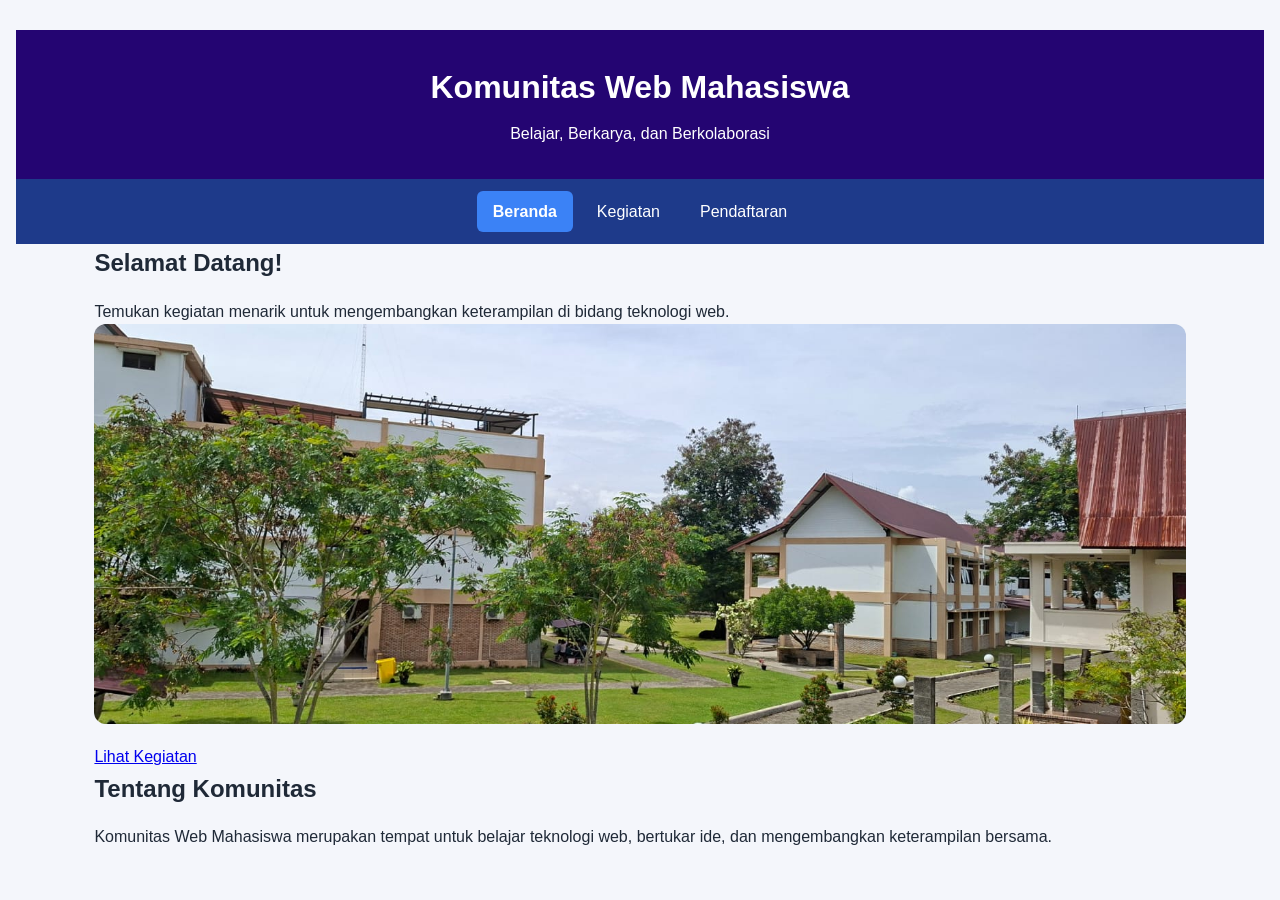
<file: index.html>
<!DOCTYPE html>
<html lang="id">
<head>
    <meta charset="UTF-8">
    <meta name="viewport" content="width=device-width, initial-scale=1.0">

    <title>Beranda - Komunitas Web Mahasiswa</title>

    <link rel="stylesheet" href="css/style.css">
</head>
<body>

    <header class="header-utama">
        <h1>Komunitas Web Mahasiswa</h1>
        <p>Belajar, Berkarya, dan Berkolaborasi</p>
    </header>

    <nav>
        <a href="index.html" aria-current="page">Beranda</a>
        <a href="kegiatan.html">Kegiatan</a>
        <a href="pendaftaran.html">Pendaftaran</a>
    </nav>

    <main class="container">

        <section class="beranda">
            <h2>Selamat Datang!</h2>

            <p>
                Temukan kegiatan menarik untuk mengembangkan
                keterampilan di bidang teknologi web.
            </p>

            <img
                src="gambar-1.jpeg"
                alt="Gambar kegiatan mahasiswa"
                class="gambar-utama"
            >

            <a class="tombol" href="kegiatan.html">
                Lihat Kegiatan
            </a>
        </section>

        <section>
            <h2>Tentang Komunitas</h2>

            <p>
                Komunitas Web Mahasiswa merupakan tempat untuk
                belajar teknologi web, bertukar ide, dan
                mengembangkan keterampilan bersama.
            </p>
        </section>

    </main>

</body>
</html>
</file>
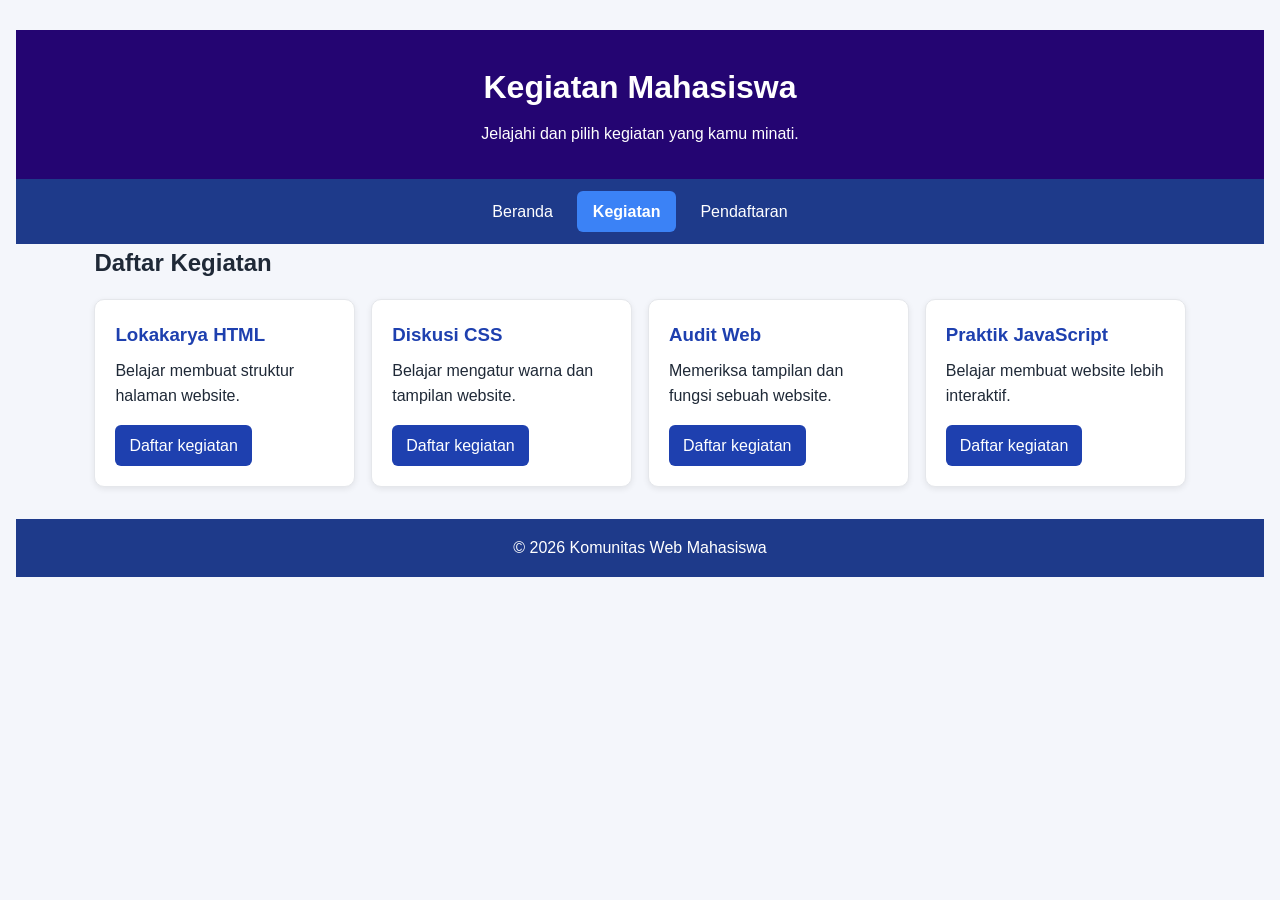
<file: kegiatan.html>
<!DOCTYPE html>
<html lang="id">
<head>
    <meta charset="UTF-8">
    <meta name="viewport" content="width=device-width, initial-scale=1.0">
    <title>Kegiatan - Komunitas Web Mahasiswa</title>
    <link rel="stylesheet" href="css/style.css">
</head>
<body>
    <header class="header-utama">
        <h1>Kegiatan Mahasiswa</h1>
        <p>Jelajahi dan pilih kegiatan yang kamu minati.</p>
    </header>

    <nav>
        <a href="index.html">Beranda</a>
        <a href="kegiatan.html" aria-current="page">Kegiatan</a>
        <a href="pendaftaran.html">Pendaftaran</a>
    </nav>

    <main class="container">
        <section>
            <h2>Daftar Kegiatan</h2>

            <div class="daftar-kegiatan">
                <article class="kartu">
                    <h3>Lokakarya HTML</h3>
                    <p>Belajar membuat struktur halaman website.</p>
                    <a href="pendaftaran.html">Daftar kegiatan</a>
                </article>

                <article class="kartu">
                    <h3>Diskusi CSS</h3>
                    <p>Belajar mengatur warna dan tampilan website.</p>
                    <a href="pendaftaran.html">Daftar kegiatan</a>
                </article>

                <article class="kartu">
                    <h3>Audit Web</h3>
                    <p>Memeriksa tampilan dan fungsi sebuah website.</p>
                    <a href="pendaftaran.html">Daftar kegiatan</a>
                </article>

                <article class="kartu">
                    <h3>Praktik JavaScript</h3>
                    <p>Belajar membuat website lebih interaktif.</p>
                    <a href="pendaftaran.html">Daftar kegiatan</a>
                </article>
            </div>
        </section>
    </main>

    <footer>
        <p>&copy; 2026 Komunitas Web Mahasiswa</p>
    </footer>
</body>
</html>
</file>
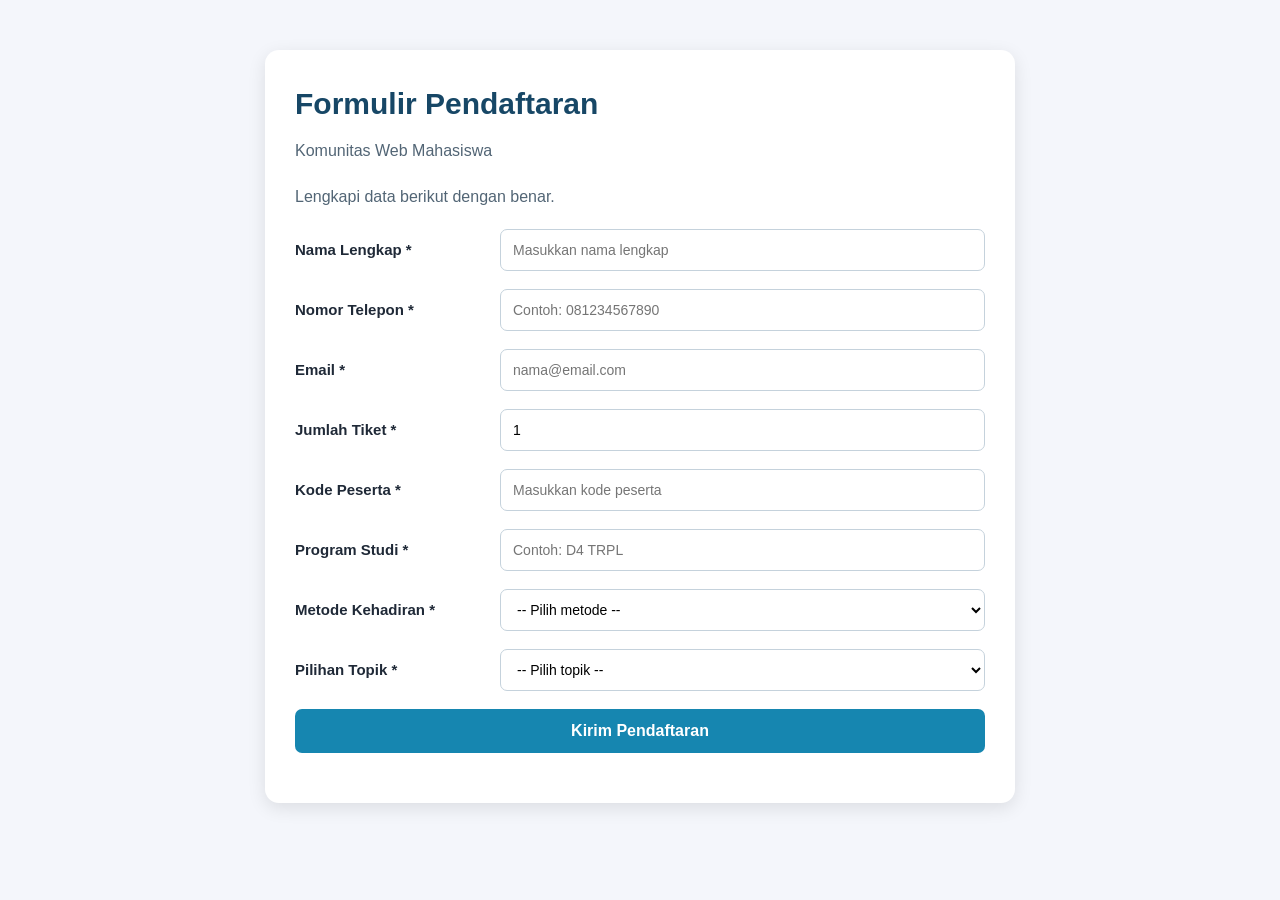
<file: pendaftaran.html>
<!DOCTYPE html>
<html lang="id">
<head>
    <meta charset="UTF-8">
    <meta name="viewport" content="width=device-width, initial-scale=1.0">
    <title>Beranda - Komunitas Web Mahasiswa</title>
    <link rel="stylesheet" href="css/style.css">
</head>
<body>

<main class="container">
    <section class="formulir-pendaftaran">
        <h2>Formulir Pendaftaran</h2>
        <p>Komunitas Web Mahasiswa</p>
        <p>Lengkapi data berikut dengan benar.</p>

        <form id="formPendaftaran">

            <div class="form-group">
                <label for="nama">Nama Lengkap *</label>
                <input
                    type="text"
                    id="nama"
                    name="nama"
                    placeholder="Masukkan nama lengkap"
                    required
                >
            </div>

            <div class="form-group">
                <label for="telepon">Nomor Telepon *</label>
                <input
                    type="tel"
                    id="telepon"
                    name="telepon"
                    placeholder="Contoh: 081234567890"
                    required
                >
            </div>

            <div class="form-group">
                <label for="email">Email *</label>
                <input
                    type="email"
                    id="email"
                    name="email"
                    placeholder="nama@email.com"
                    required
                >
            </div>

            <div class="form-group">
                <label for="jumlahTiket">Jumlah Tiket *</label>
                <input
                    type="number"
                    id="jumlahTiket"
                    name="jumlahTiket"
                    min="1"
                    max="10"
                    value="1"
                    required
                >
            </div>

            <div class="form-group">
                <label for="kodePeserta">Kode Peserta *</label>
                <input
                    type="text"
                    id="kodePeserta"
                    name="kodePeserta"
                    placeholder="Masukkan kode peserta"
                    required
                >
            </div>

            <div class="form-group">
                <label for="prodi">Program Studi *</label>
                <input
                    type="text"
                    id="prodi"
                    name="prodi"
                    placeholder="Contoh: D4 TRPL"
                    required
                >
            </div>

            <div class="form-group">
                <label for="kehadiran">Metode Kehadiran *</label>
                <select id="kehadiran" name="kehadiran" required>
                    <option value="">-- Pilih metode --</option>
                    <option value="Luring">Luring (Tatap Muka)</option>
                    <option value="Daring">Daring (Online)</option>
                </select>
            </div>

            <div class="form-group">
                <label for="topik">Pilihan Topik *</label>
                <select id="topik" name="topik" required>
                    <option value="">-- Pilih topik --</option>
                    <option value="HTML">HTML Dasar</option>
                    <option value="Aksesibilitas HTML">
                        Aksesibilitas HTML
                    </option>
                </select>
            </div>

            <button type="submit">Kirim Pendaftaran</button>

            <p id="pesanPendaftaran" aria-live="polite"></p>

        </form>
    </section>
</main>
</file>
<file: css/style.css>
* {
    box-sizing: border-box;
}

body {
    margin: 0;
    padding: 30px 16px;
    font-family: Arial, sans-serif;
    background-color: #f0f5f9;
    color: #1e0776;
}

* {
    box-sizing: border-box;
    margin: 0;
    padding: 0;
}

body {
    font-family: Arial, Helvetica, sans-serif;
    background-color: #f4f6fb;
    color: #1f2937;
    line-height: 1.6;
}

.header-utama {
    background-color: #240572;
    color: #ffffff;
    text-align: center;
    padding: 32px 16px;
}

.header-utama h1 {
    margin-bottom: 8px;
}

nav {
    background-color: #1e3a8a;
    display: flex;
    justify-content: center;
    gap: 8px;
    padding: 12px;
}

nav a {
    color: #ffffff;
    text-decoration: none;
    padding: 8px 16px;
    border-radius: 6px;
}

nav a:hover {
    background-color: #3b82f6;
}

nav a[aria-current="page"] {
    background-color: #3b82f6;
    font-weight: bold;
}

.container {
    max-width: 960px;
    margin: 24px auto;
    padding: 0 16px;
}

.container h2 {
    margin-bottom: 16px;
}

.daftar-kegiatan {
    display: grid;
    grid-template-columns: repeat(auto-fit, minmax(220px, 1fr));
    gap: 16px;
}

.kartu {
    background-color: #ffffff;
    border: 1px solid #e5e7eb;
    border-radius: 10px;
    padding: 20px;
    box-shadow: 0 2px 6px rgba(0, 0, 0, 0.08);
}

.kartu h3 {
    color: #1e40af;
    margin-bottom: 8px;
}

.kartu p {
    margin-bottom: 16px;
}

.kartu a {
    display: inline-block;
    background-color: #1e40af;
    color: #ffffff;
    text-decoration: none;
    padding: 8px 14px;
    border-radius: 6px;
}

.kartu a:hover {
    background-color: #3b82f6;
}

footer {
    text-align: center;
    padding: 16px;
    background-color: #1e3a8a;
    color: #ffffff;
    margin-top: 32px;
}

.gambar-utama {
    display: block;
    width: 100%;
    max-width: 100%;
    height: 400px;
    object-fit: cover;
    object-position: center;
    border-radius: 12px;
    margin: 0 auto 20px;
}

.container {
    width: 90%;
    max-width: 1200px;
    margin: 0 auto;
}

@media (max-width: 600px) {
    .gambar-utama {
        height: 230px;
    }
}

.formulir-pendaftaran {
    max-width: 750px;
    margin: 20px auto;
    padding: 30px;
    background-color: #ffffff;
    border-radius: 14px;
    box-shadow: 0 5px 18px rgba(0, 0, 0, 0.1);
}

.formulir-pendaftaran h2 {
    margin-top: 0;
    margin-bottom: 10px;
    color: #174766;
    font-size: 30px;
}

.formulir-pendaftaran p {
    color: #526575;
    margin-bottom: 20px;
}

.form-group {
    display: grid;
    grid-template-columns: 190px minmax(0, 1fr);
    align-items: center;
    gap: 15px;
    margin-bottom: 18px;
}

.form-group label {
    font-size: 15px;
    font-weight: bold;
}

.form-group input,
.form-group select {
    width: 100%;
    min-width: 0;
    height: 42px;
    padding: 10px 12px;
    font-family: Arial, sans-serif;
    font-size: 14px;
    border: 1px solid #c5d2dc;
    border-radius: 7px;
    background-color: #ffffff;
}

.form-group input:focus,
.form-group select:focus {
    outline: 2px solid #b5e3f5;
    border-color: #1686b0;
}

.formulir-pendaftaran button {
    display: block;
    width: 100%;
    margin-top: 10px;
    padding: 13px;
    border: none;
    border-radius: 7px;
    background-color: #1686b0;
    color: white;
    font-size: 16px;
    font-weight: bold;
    cursor: pointer;
}

.formulir-pendaftaran button:hover {
    background-color: #11688a;
}

#pesanPendaftaran {
    margin-top: 15px;
    font-weight: bold;
}

@media (max-width: 600px) {
    body {
        padding: 12px;
    }

    .formulir-pendaftaran {
        margin: 10px auto;
        padding: 20px;
    }

    .formulir-pendaftaran h2 {
        font-size: 24px;
    }

    .form-group {
        grid-template-columns: 1fr;
        gap: 7px;
        margin-bottom: 16px;
    }
}
</file>
